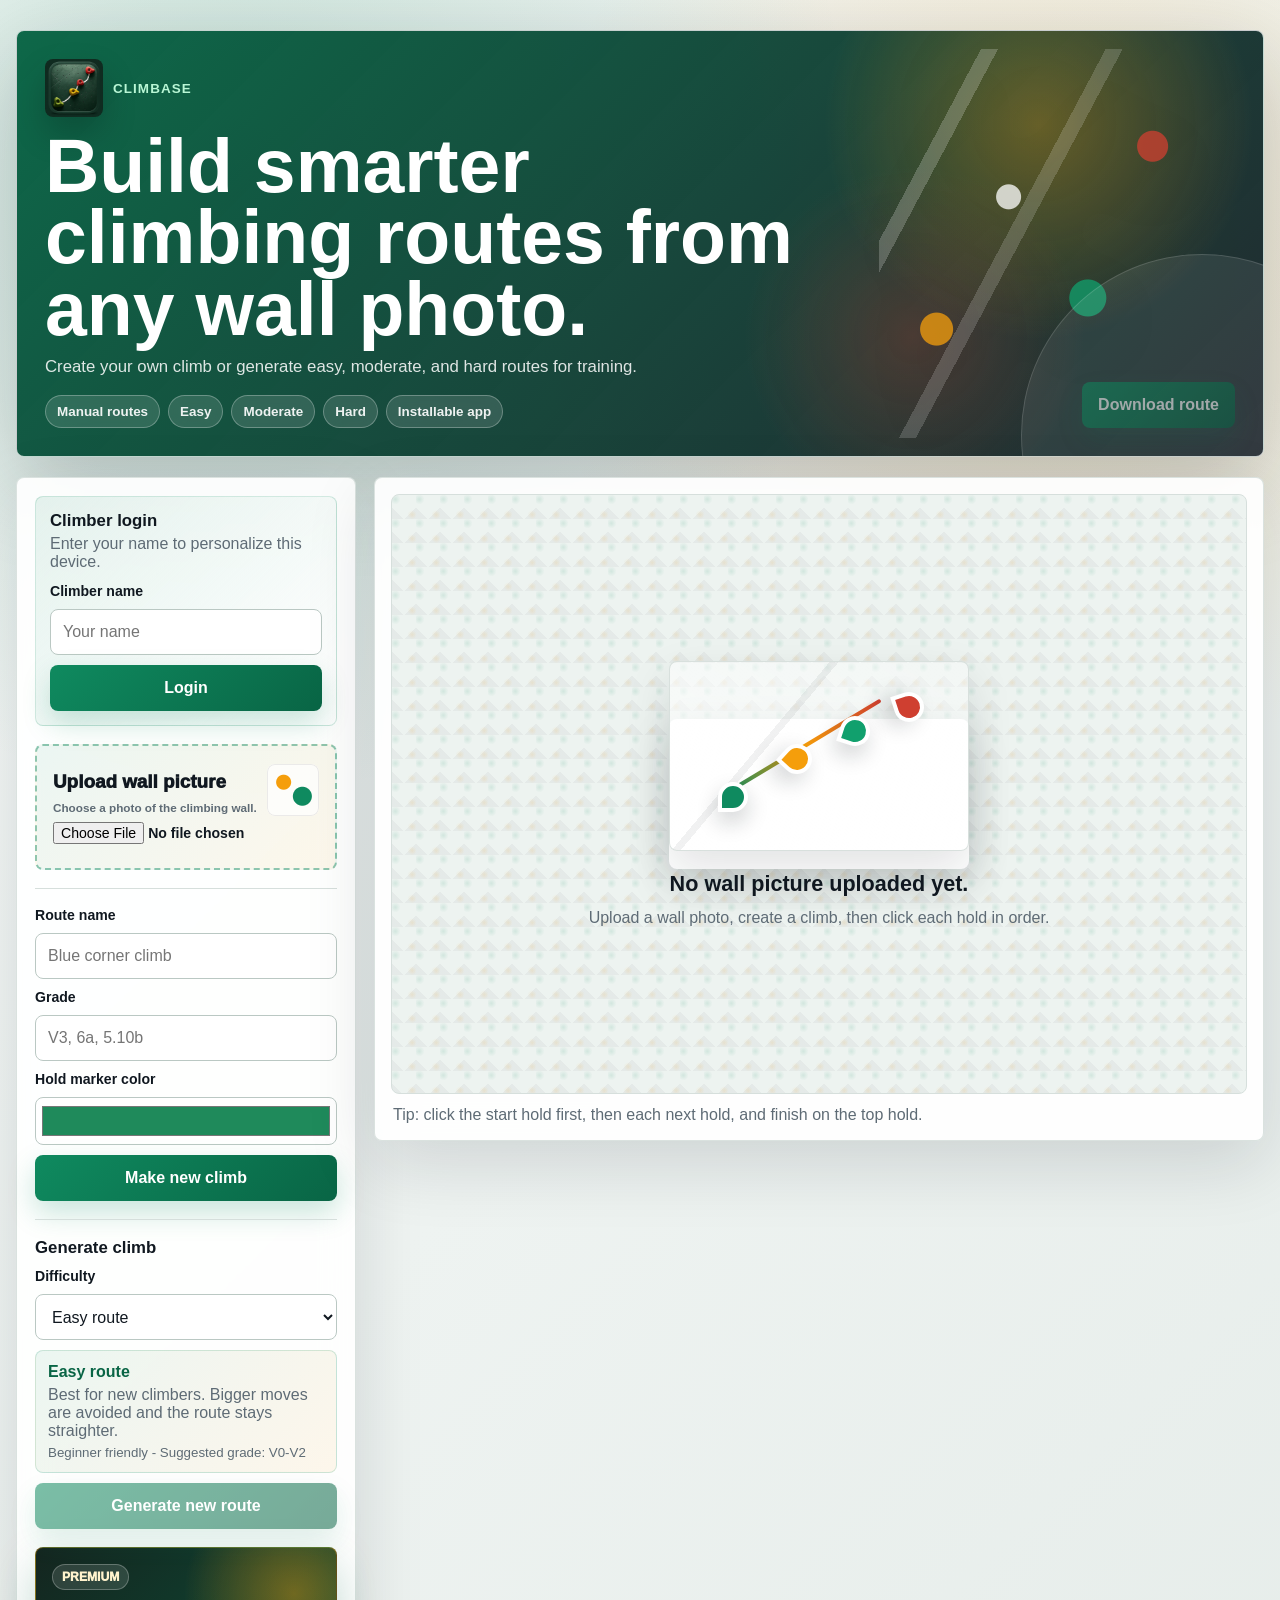
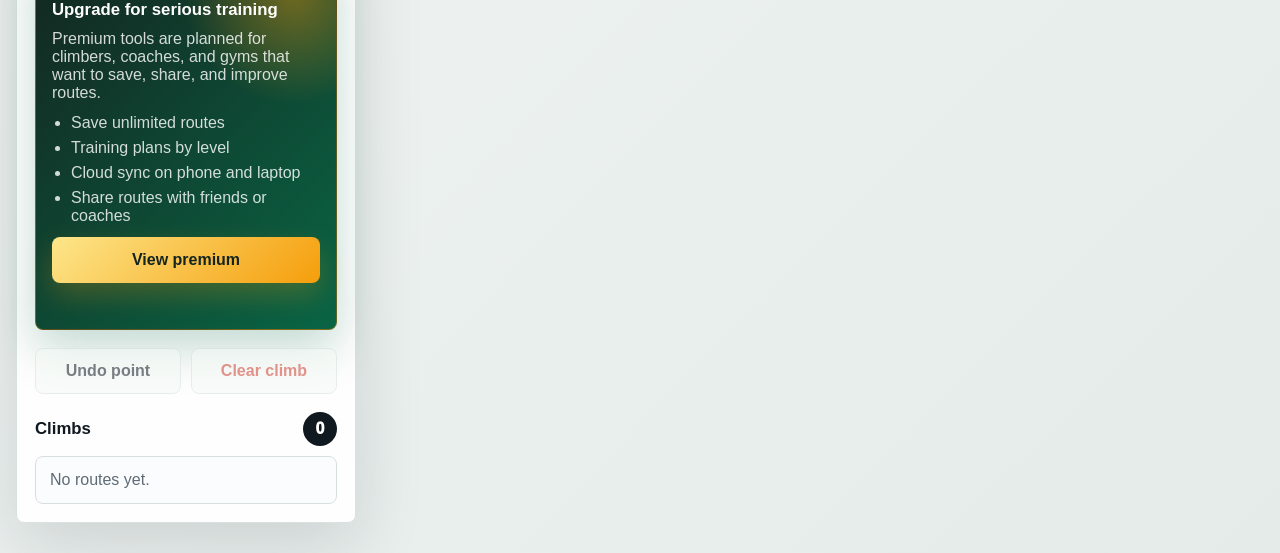
<file: index.html>
<!doctype html>
<html lang="en">
  <head>
    <meta charset="utf-8">
    <meta name="viewport" content="width=device-width, initial-scale=1">
    <meta name="theme-color" content="#096545">
    <meta name="apple-mobile-web-app-capable" content="yes">
    <meta name="apple-mobile-web-app-title" content="Climbase">
    <meta name="apple-mobile-web-app-status-bar-style" content="black-translucent">
    <title>Climbase</title>
    <link rel="manifest" href="manifest.webmanifest">
    <link rel="icon" href="icons/climbase-logo.png" type="image/png">
    <link rel="apple-touch-icon" href="icons/climbase-logo.png">
    <link rel="stylesheet" href="styles.css">
  </head>
  <body>
    <main class="app-shell">
      <header class="topbar">
        <div class="hero-content">
          <div class="brand-lockup">
            <img class="brand-logo" src="icons/climbase-logo.png" alt="Climbase logo">
            <p class="eyebrow">Climbase</p>
          </div>
          <h1>Build smarter climbing routes from any wall photo.</h1>
          <p class="hero-copy">Create your own climb or generate easy, moderate, and hard routes for training.</p>
          <div class="hero-chips" aria-label="Climbase features">
            <span>Manual routes</span>
            <span>Easy</span>
            <span>Moderate</span>
            <span>Hard</span>
            <span>Installable app</span>
          </div>
        </div>
        <div class="hero-actions">
          <button id="installButton" class="secondary light" type="button" hidden>Install app</button>
          <button id="downloadButton" class="primary" type="button" disabled>Download route</button>
        </div>
      </header>

      <section class="workspace">
        <aside class="panel controls" aria-label="Route controls">
          <section class="account-card" aria-label="Climbase account">
            <div id="loggedOutView">
              <h2>Climber login</h2>
              <p>Enter your name to personalize this device.</p>
              <form id="loginForm" class="login-form">
                <label for="climberName">Climber name</label>
                <input id="climberName" type="text" placeholder="Your name" autocomplete="name" required>
                <button class="primary" type="submit">Login</button>
              </form>
            </div>

            <div id="loggedInView" hidden>
              <span class="account-label">Logged in as</span>
              <strong id="activeClimberName"></strong>
              <button id="logoutButton" class="secondary" type="button">Logout</button>
            </div>
          </section>

          <label class="upload-box" for="imageUpload">
            <span>Upload wall picture</span>
            <small>Choose a photo of the climbing wall.</small>
            <input id="imageUpload" type="file" accept="image/*">
          </label>

          <form id="routeForm" class="route-form">
            <label for="routeName">Route name</label>
            <input id="routeName" type="text" placeholder="Blue corner climb" required>

            <label for="routeGrade">Grade</label>
            <input id="routeGrade" type="text" placeholder="V3, 6a, 5.10b">

            <label for="routeColor">Hold marker color</label>
            <input id="routeColor" type="color" value="#1f8a5b">

            <button class="primary" type="submit">Make new climb</button>
          </form>

          <section class="generator">
            <div class="section-title compact">
              <h2>Generate climb</h2>
            </div>

            <label for="difficultySelect">Difficulty</label>
            <select id="difficultySelect">
              <option value="easy">Easy route</option>
              <option value="moderate">Moderate route</option>
              <option value="hard">Hard route</option>
            </select>
            <div id="difficultyInfo" class="difficulty-info">
              <strong>Easy route</strong>
              <span>Best for new climbers. Bigger moves are avoided and the route stays straighter.</span>
              <small>Suggested grade: V0-V2</small>
            </div>

            <button id="generateButton" class="primary" type="button" disabled>Generate new route</button>
          </section>

          <section class="premium-card" aria-label="Climbase premium">
            <span class="premium-kicker">Premium</span>
            <h2>Upgrade for serious training</h2>
            <p>Premium tools are planned for climbers, coaches, and gyms that want to save, share, and improve routes.</p>
            <ul>
              <li>Save unlimited routes</li>
              <li>Training plans by level</li>
              <li>Cloud sync on phone and laptop</li>
              <li>Share routes with friends or coaches</li>
            </ul>
            <button id="premiumButton" class="premium-button" type="button">View premium</button>
            <p id="premiumMessage" class="premium-message" role="status"></p>
          </section>

          <div class="button-grid">
            <button id="undoButton" class="secondary" type="button" disabled>Undo point</button>
            <button id="clearButton" class="secondary danger" type="button" disabled>Clear climb</button>
          </div>

          <section>
            <div class="section-title">
              <h2>Climbs</h2>
              <span id="routeCount">0</span>
            </div>
            <div id="routeList" class="route-list" aria-live="polite"></div>
          </section>
        </aside>

        <section class="map-panel" aria-label="Picture route editor">
          <div id="canvasWrap" class="canvas-wrap empty">
            <canvas id="routeCanvas"></canvas>
            <div id="emptyState" class="empty-state">
              <div class="wall-preview" aria-hidden="true">
                <span class="hold hold-one"></span>
                <span class="hold hold-two"></span>
                <span class="hold hold-three"></span>
                <span class="hold hold-four"></span>
              </div>
              <strong>No wall picture uploaded yet.</strong>
              <span>Upload a wall photo, create a climb, then click each hold in order.</span>
            </div>
          </div>
          <p id="helpText" class="help-text">Tip: click the start hold first, then each next hold, and finish on the top hold.</p>
        </section>
      </section>
    </main>

    <script src="app.js"></script>
  </body>
</html>
</file>
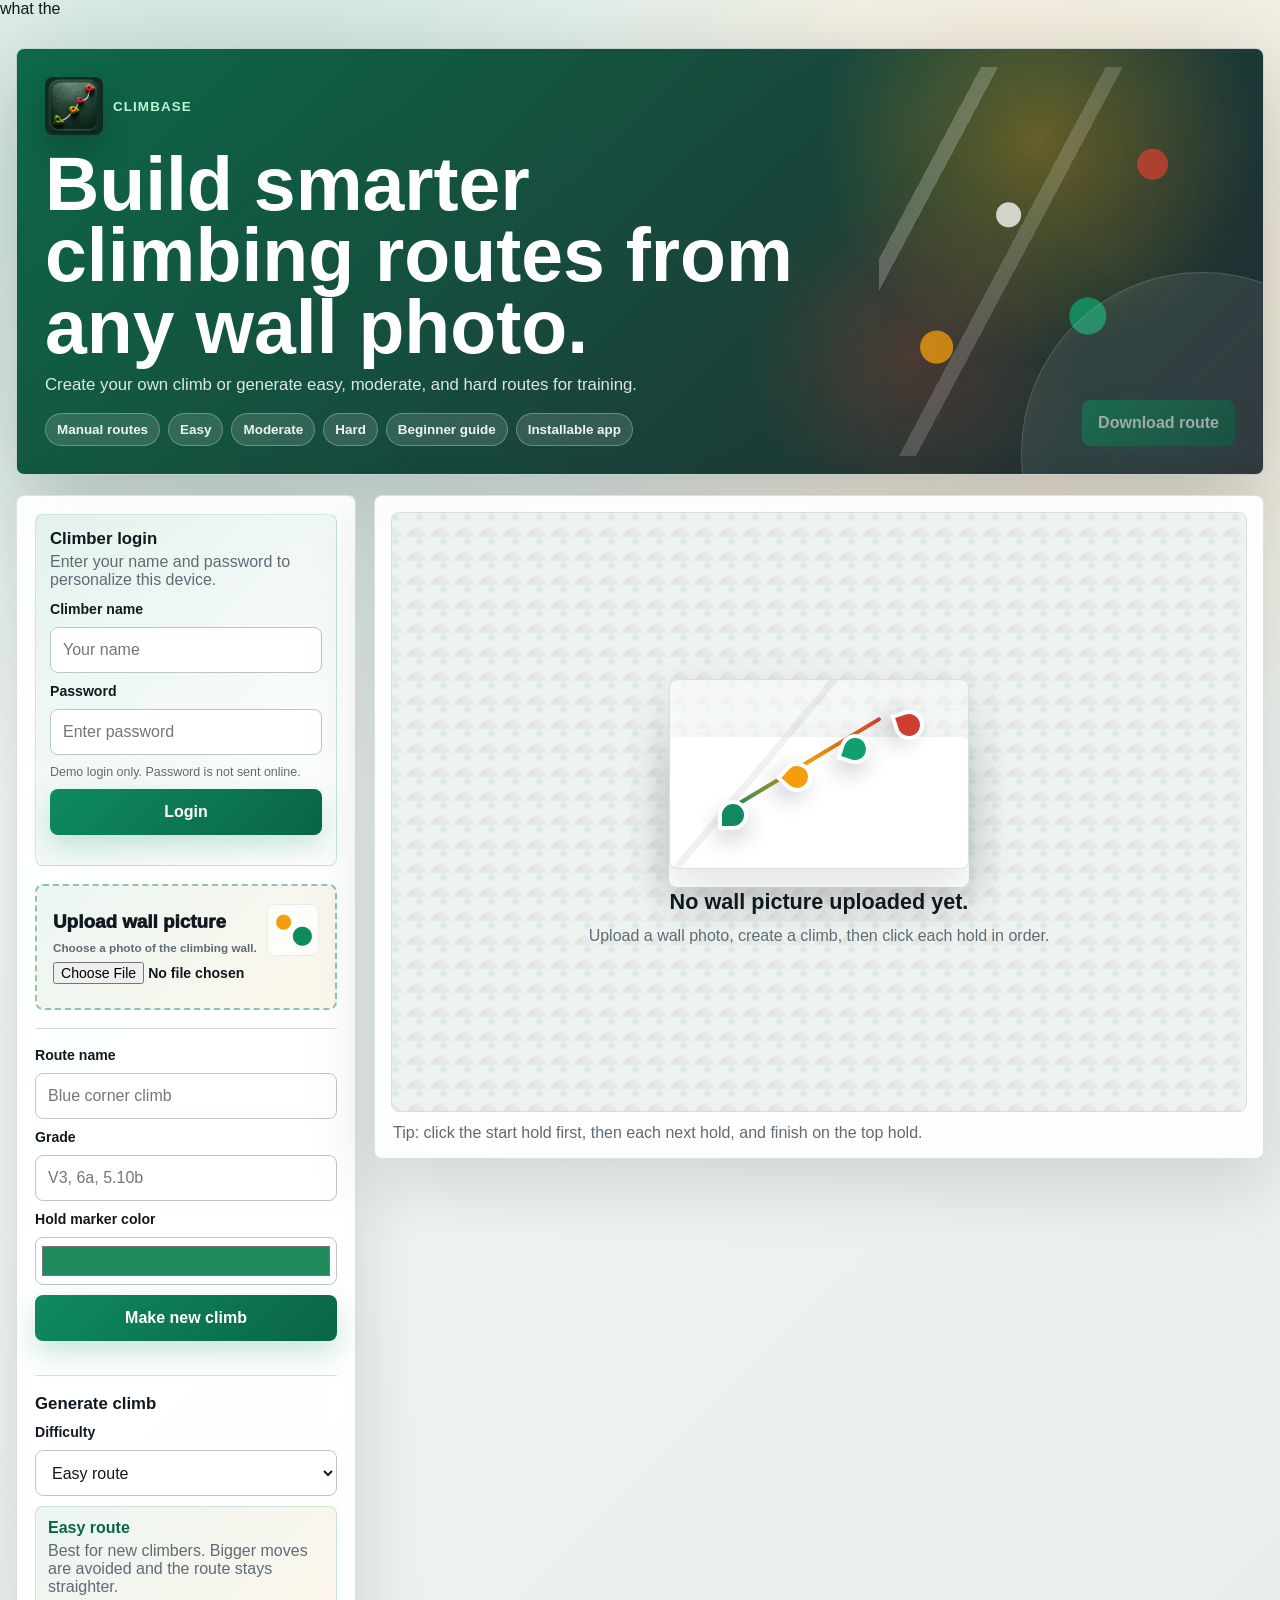
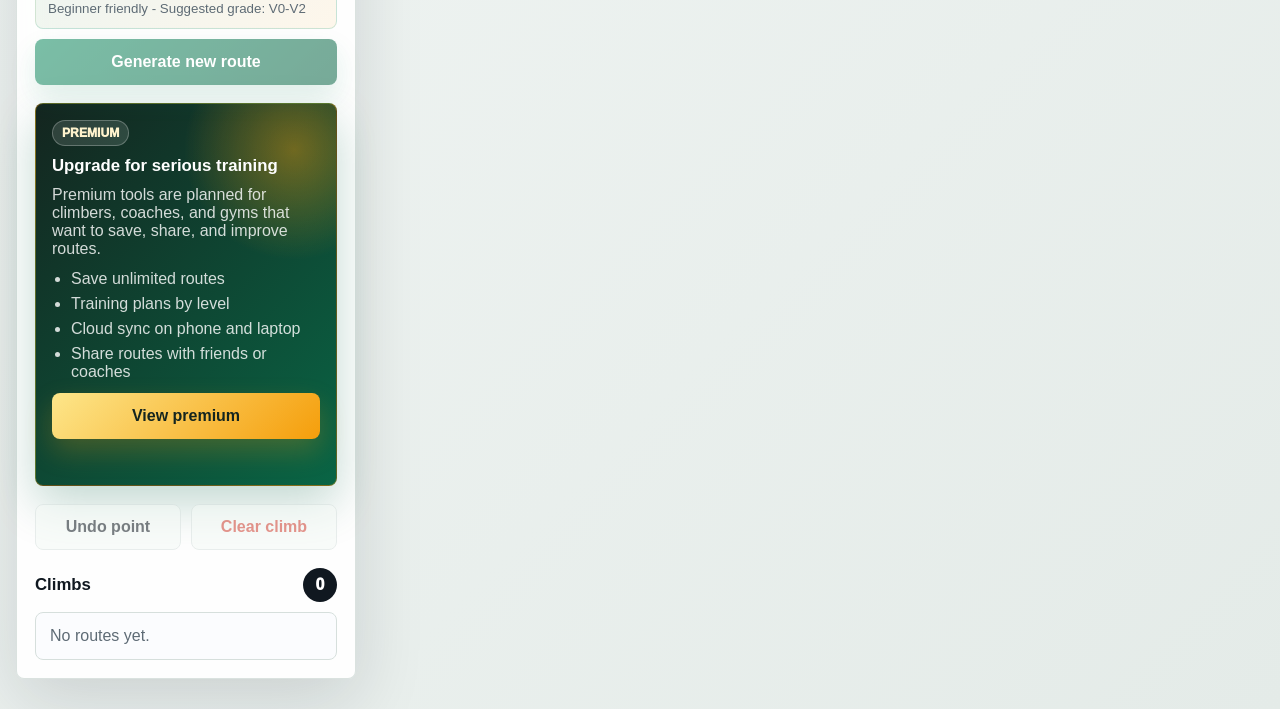
<file: climb-route-maker/index.html>
what the <!doctype html>
<html lang="en">
  <head>
    <meta charset="utf-8">
    <meta name="viewport" content="width=device-width, initial-scale=1">
    <meta name="theme-color" content="#096545">
    <meta name="apple-mobile-web-app-capable" content="yes">
    <meta name="apple-mobile-web-app-title" content="Climbase">
    <meta name="apple-mobile-web-app-status-bar-style" content="black-translucent">
    <title>Climbase</title>
    <link rel="manifest" href="manifest.webmanifest">
    <link rel="icon" href="icons/climbase-logo.png" type="image/png">
    <link rel="apple-touch-icon" href="icons/climbase-logo.png">
    <link rel="stylesheet" href="styles.css">
  </head>
  <body>
    <main class="app-shell">
      <header class="topbar">
        <div class="hero-content">
          <div class="brand-lockup">
            <img class="brand-logo" src="icons/climbase-logo.png" alt="Climbase logo">
            <p class="eyebrow">Climbase</p>
          </div>
          <h1>Build smarter climbing routes from any wall photo.</h1>
          <p class="hero-copy">Create your own climb or generate easy, moderate, and hard routes for training.</p>
          <div class="hero-chips" aria-label="Climbase features">
            <span>Manual routes</span>
            <span>Easy</span>
            <span>Moderate</span>
            <span>Hard</span>
            <span>Beginner guide</span>
            <span>Installable app</span>
          </div>
        </div>
        <div class="hero-actions">
          <button id="installButton" class="secondary light" type="button" hidden>Install app</button>
          <button id="downloadButton" class="primary" type="button" disabled>Download route</button>
        </div>
      </header>

      <section class="workspace">
        <aside class="panel controls" aria-label="Route controls">
          <section class="account-card" aria-label="Climbase account">
            <div id="loggedOutView">
              <h2>Climber login</h2>
              <p>Enter your name and password to personalize this device.</p>
              <form id="loginForm" class="login-form">
                <label for="climberName">Climber name</label>
                <input id="climberName" type="text" placeholder="Your name" autocomplete="name" required>

                <label for="climberPassword">Password</label>
                <input id="climberPassword" type="password" placeholder="Enter password" autocomplete="current-password" required>
                <small class="login-note">Demo login only. Password is not sent online.</small>

                <button class="primary" type="submit">Login</button>
              </form>
            </div>

            <div id="loggedInView" hidden>
              <span class="account-label">Logged in as</span>
              <strong id="activeClimberName"></strong>
              <button id="logoutButton" class="secondary" type="button">Logout</button>
            </div>
          </section>

          <label class="upload-box" for="imageUpload">
            <span>Upload wall picture</span>
            <small>Choose a photo of the climbing wall.</small>
            <input id="imageUpload" type="file" accept="image/*">
          </label>

          <form id="routeForm" class="route-form">
            <label for="routeName">Route name</label>
            <input id="routeName" type="text" placeholder="Blue corner climb" required>

            <label for="routeGrade">Grade</label>
            <input id="routeGrade" type="text" placeholder="V3, 6a, 5.10b">

            <label for="routeColor">Hold marker color</label>
            <input id="routeColor" type="color" value="#1f8a5b">

            <button class="primary" type="submit">Make new climb</button>
          </form>

          <section class="generator">
            <div class="section-title compact">
              <h2>Generate climb</h2>
            </div>

            <label for="difficultySelect">Difficulty</label>
            <select id="difficultySelect">
              <option value="easy">Easy route</option>
              <option value="moderate">Moderate route</option>
              <option value="hard">Hard route</option>
            </select>
            <div id="difficultyInfo" class="difficulty-info">
              <strong>Easy route</strong>
              <span>Best for new climbers. Bigger moves are avoided and the route stays straighter.</span>
              <small>Suggested grade: V0-V2</small>
            </div>

            <button id="generateButton" class="primary" type="button" disabled>Generate new route</button>
          </section>

          <section class="premium-card" aria-label="Climbase premium">
            <span class="premium-kicker">Premium</span>
            <h2>Upgrade for serious training</h2>
            <p>Premium tools are planned for climbers, coaches, and gyms that want to save, share, and improve routes.</p>
            <ul>
              <li>Save unlimited routes</li>
              <li>Training plans by level</li>
              <li>Cloud sync on phone and laptop</li>
              <li>Share routes with friends or coaches</li>
            </ul>
            <button id="premiumButton" class="premium-button" type="button">View premium</button>
            <p id="premiumMessage" class="premium-message" role="status"></p>
          </section>

          <div class="button-grid">
            <button id="undoButton" class="secondary" type="button" disabled>Undo point</button>
            <button id="clearButton" class="secondary danger" type="button" disabled>Clear climb</button>
          </div>

          <section>
            <div class="section-title">
              <h2>Climbs</h2>
              <span id="routeCount">0</span>
            </div>
            <div id="routeList" class="route-list" aria-live="polite"></div>
          </section>
        </aside>

        <section class="map-panel" aria-label="Picture route editor">
          <div id="canvasWrap" class="canvas-wrap empty">
            <canvas id="routeCanvas"></canvas>
            <div id="emptyState" class="empty-state">
              <div class="wall-preview" aria-hidden="true">
                <span class="hold hold-one"></span>
                <span class="hold hold-two"></span>
                <span class="hold hold-three"></span>
                <span class="hold hold-four"></span>
              </div>
              <strong>No wall picture uploaded yet.</strong>
              <span>Upload a wall photo, create a climb, then click each hold in order.</span>
            </div>
          </div>
          <p id="helpText" class="help-text">Tip: click the start hold first, then each next hold, and finish on the top hold.</p>
        </section>
      </section>
    </main>

    <script src="app.js"></script>
  </body>
</html>
</file>
<file: styles.css>
:root {
  color-scheme: light;
  --bg: #eef3f1;
  --ink: #101820;
  --muted: #5e6b75;
  --panel: rgba(255, 255, 255, 0.92);
  --line: #d6dfdc;
  --green: #0f8a5f;
  --green-dark: #096545;
  --gold: #f59e0b;
  --red: #cf3f30;
  --blue: #2563eb;
  --shadow: 0 22px 70px rgba(16, 24, 32, 0.14);
  --deep-shadow: 0 28px 90px rgba(16, 24, 32, 0.22);
}

* {
  box-sizing: border-box;
}

body {
  margin: 0;
  min-height: 100vh;
  font-family: Inter, Arial, Helvetica, sans-serif;
  color: var(--ink);
  background:
    radial-gradient(circle at 18% 8%, rgba(15, 138, 95, 0.2), transparent 28%),
    radial-gradient(circle at 82% 12%, rgba(245, 158, 11, 0.18), transparent 24%),
    linear-gradient(135deg, #f8faf9 0%, var(--bg) 48%, #e4ebe8 100%);
}

button,
input,
select {
  font: inherit;
}

button {
  min-height: 46px;
  border: 0;
  border-radius: 8px;
  padding: 0 16px;
  font-weight: 900;
  cursor: pointer;
  transition: transform 0.16s ease, box-shadow 0.16s ease, background 0.16s ease;
}

button:hover:not(:disabled) {
  transform: translateY(-1px);
}

button:disabled {
  cursor: not-allowed;
  opacity: 0.55;
}

.app-shell {
  width: min(1280px, calc(100% - 32px));
  margin: 0 auto;
  padding: 30px 0;
}

.topbar {
  position: relative;
  display: flex;
  align-items: end;
  justify-content: space-between;
  gap: 18px;
  min-height: 230px;
  margin-bottom: 20px;
  border: 1px solid rgba(255, 255, 255, 0.75);
  border-radius: 8px;
  padding: 28px;
  color: #ffffff;
  background:
    radial-gradient(circle at 82% 22%, rgba(245, 158, 11, 0.34), transparent 20%),
    radial-gradient(circle at 72% 72%, rgba(207, 63, 48, 0.26), transparent 18%),
    linear-gradient(135deg, rgba(9, 101, 69, 0.98), rgba(16, 24, 32, 0.92));
  box-shadow: var(--deep-shadow);
  overflow: hidden;
}

.topbar::before {
  content: "";
  position: absolute;
  inset: 18px 24px 18px auto;
  width: min(34vw, 360px);
  opacity: 0.75;
  background:
    radial-gradient(circle at 16% 72%, #f59e0b 0 16px, transparent 17px),
    radial-gradient(circle at 36% 38%, #ffffff 0 12px, transparent 13px),
    radial-gradient(circle at 58% 64%, #11a06d 0 18px, transparent 19px),
    radial-gradient(circle at 76% 25%, #cf3f30 0 15px, transparent 16px),
    linear-gradient(118deg, transparent 18%, rgba(255, 255, 255, 0.28) 18% 21%, transparent 21% 40%, rgba(255, 255, 255, 0.22) 40% 43%, transparent 43%);
  filter: drop-shadow(0 22px 34px rgba(0, 0, 0, 0.22));
}

.topbar::after {
  content: "";
  position: absolute;
  right: -120px;
  bottom: -160px;
  width: 360px;
  height: 360px;
  border: 1px solid rgba(255, 255, 255, 0.14);
  border-radius: 999px;
  background: rgba(255, 255, 255, 0.08);
}

.topbar > * {
  position: relative;
  z-index: 1;
}

.eyebrow,
h1,
h2,
p {
  margin-top: 0;
}

.eyebrow {
  margin-bottom: 0;
  color: #b9f6d5;
  font-size: 0.84rem;
  font-weight: 900;
  letter-spacing: 0.08em;
  text-transform: uppercase;
}

.brand-lockup {
  display: flex;
  align-items: center;
  gap: 10px;
  margin-bottom: 14px;
}

.brand-logo {
  width: 58px;
  height: 58px;
  border-radius: 8px;
  object-fit: cover;
  box-shadow: 0 16px 34px rgba(0, 0, 0, 0.2);
}

h1 {
  max-width: 780px;
  margin-bottom: 12px;
  font-size: clamp(2.35rem, 6vw, 4.7rem);
  line-height: 0.95;
}

.hero-copy {
  max-width: 620px;
  margin-bottom: 0;
  color: rgba(255, 255, 255, 0.86);
  font-size: 1.05rem;
}

.hero-chips {
  display: flex;
  flex-wrap: wrap;
  gap: 8px;
  margin-top: 18px;
}

.hero-chips span {
  border: 1px solid rgba(255, 255, 255, 0.28);
  border-radius: 999px;
  padding: 8px 11px;
  color: rgba(255, 255, 255, 0.92);
  background: rgba(255, 255, 255, 0.13);
  backdrop-filter: blur(8px);
  font-size: 0.84rem;
  font-weight: 800;
}

.hero-actions {
  display: flex;
  flex-wrap: wrap;
  gap: 10px;
  justify-content: flex-end;
}

h2 {
  margin-bottom: 0;
  font-size: 1.05rem;
}

.workspace {
  display: grid;
  grid-template-columns: 340px 1fr;
  gap: 18px;
  align-items: start;
}

.panel,
.map-panel {
  border: 1px solid rgba(214, 223, 220, 0.9);
  border-radius: 8px;
  background: var(--panel);
  box-shadow: var(--shadow);
  backdrop-filter: blur(16px);
}

.controls {
  display: grid;
  gap: 18px;
  padding: 18px;
}

.upload-box {
  position: relative;
  display: grid;
  gap: 8px;
  min-height: 126px;
  align-content: center;
  border: 2px dashed rgba(15, 138, 95, 0.45);
  border-radius: 8px;
  padding: 16px;
  background: linear-gradient(135deg, rgba(15, 138, 95, 0.08), rgba(245, 158, 11, 0.08));
  cursor: pointer;
  overflow: hidden;
}

.upload-box::after {
  content: "";
  position: absolute;
  right: 16px;
  top: 18px;
  width: 52px;
  height: 52px;
  border-radius: 8px;
  background:
    radial-gradient(circle at 32% 35%, var(--gold) 0 7px, transparent 8px),
    radial-gradient(circle at 68% 62%, var(--green) 0 9px, transparent 10px),
    rgba(255, 255, 255, 0.72);
  box-shadow: inset 0 0 0 1px rgba(16, 24, 32, 0.08);
}

.upload-box span {
  font-size: 1.18rem;
  font-weight: 950;
}

.upload-box small,
.route-item small,
.route-item em,
.account-card p,
.account-label,
.premium-card p,
.premium-card li,
.help-text {
  color: var(--muted);
}

.upload-box input {
  width: 100%;
}

.login-form,
.route-form,
.generator {
  display: grid;
  gap: 10px;
}

.route-form,
.generator {
  border-top: 1px solid var(--line);
  padding-top: 18px;
}

label {
  font-size: 0.88rem;
  font-weight: 900;
}

input[type="text"],
select {
  width: 100%;
  min-height: 46px;
  border: 1px solid #bac8c3;
  border-radius: 8px;
  padding: 0 12px;
  color: var(--ink);
  background: #ffffff;
}

.account-card {
  display: grid;
  gap: 12px;
  border: 1px solid rgba(15, 138, 95, 0.18);
  border-radius: 8px;
  padding: 14px;
  background: linear-gradient(135deg, rgba(15, 138, 95, 0.1), rgba(255, 255, 255, 0.9));
}

.account-card h2 {
  margin-bottom: 4px;
}

.account-card p {
  margin-bottom: 12px;
}

.account-label {
  display: block;
  margin-bottom: 5px;
  font-size: 0.78rem;
  font-weight: 900;
  text-transform: uppercase;
}

#activeClimberName {
  display: block;
  margin-bottom: 12px;
  font-size: 1.2rem;
  overflow-wrap: anywhere;
}

input[type="color"] {
  width: 100%;
  height: 48px;
  border: 1px solid #bac8c3;
  border-radius: 8px;
  padding: 4px;
  background: white;
}

input:focus,
select:focus {
  outline: 3px solid rgba(15, 138, 95, 0.2);
  border-color: var(--green);
}

.primary {
  color: #ffffff;
  background: linear-gradient(135deg, var(--green), var(--green-dark));
  box-shadow: 0 12px 28px rgba(15, 138, 95, 0.22);
}

.primary:hover:not(:disabled) {
  background: linear-gradient(135deg, #11a06d, var(--green-dark));
}

.secondary {
  color: var(--ink);
  border: 1px solid var(--line);
  background: #f3f7f5;
}

.secondary.light {
  color: #ffffff;
  border-color: rgba(255, 255, 255, 0.42);
  background: rgba(255, 255, 255, 0.18);
  backdrop-filter: blur(8px);
}

.secondary:hover:not(:disabled) {
  background: #e7efeb;
}

.secondary.light:hover:not(:disabled) {
  background: rgba(255, 255, 255, 0.28);
}

.danger {
  color: var(--red);
}

.button-grid {
  display: grid;
  grid-template-columns: 1fr 1fr;
  gap: 10px;
}

.section-title {
  display: flex;
  align-items: center;
  justify-content: space-between;
  margin-bottom: 10px;
}

.section-title.compact {
  margin-bottom: 0;
}

.section-title span {
  display: grid;
  min-width: 34px;
  height: 34px;
  place-items: center;
  border-radius: 999px;
  color: white;
  background: var(--ink);
  font-weight: 950;
}

.route-list {
  display: grid;
  gap: 10px;
}

.route-item {
  display: grid;
  grid-template-columns: auto 1fr;
  gap: 11px;
  align-items: center;
  width: 100%;
  min-height: 66px;
  border: 1px solid var(--line);
  background: rgba(255, 255, 255, 0.9);
  text-align: left;
}

.route-item.active {
  border-color: var(--green);
  background: #f5fff9;
  box-shadow: 0 0 0 3px rgba(15, 138, 95, 0.14);
}

.route-item strong,
.route-item em,
.route-item small {
  display: block;
  overflow-wrap: anywhere;
}

.route-item em {
  margin: 3px 0;
  color: var(--green-dark);
  font-size: 0.78rem;
  font-style: normal;
  font-weight: 900;
}

.color-dot {
  width: 18px;
  height: 18px;
  border: 3px solid rgba(255, 255, 255, 0.95);
  border-radius: 999px;
  box-shadow: 0 0 0 1px rgba(16, 24, 32, 0.18);
}

.difficulty-info {
  display: grid;
  gap: 5px;
  border: 1px solid rgba(15, 138, 95, 0.18);
  border-radius: 8px;
  padding: 12px;
  background: linear-gradient(135deg, rgba(15, 138, 95, 0.08), rgba(245, 158, 11, 0.08));
}

.difficulty-info strong,
.difficulty-info span,
.difficulty-info small {
  display: block;
}

.difficulty-info strong {
  color: var(--green-dark);
}

.difficulty-info span,
.difficulty-info small {
  color: var(--muted);
}

.premium-card {
  display: grid;
  gap: 10px;
  border: 1px solid rgba(245, 158, 11, 0.35);
  border-radius: 8px;
  padding: 16px;
  color: #ffffff;
  background:
    radial-gradient(circle at 86% 12%, rgba(245, 158, 11, 0.42), transparent 26%),
    linear-gradient(135deg, #14251f, #096545);
  box-shadow: 0 18px 46px rgba(9, 101, 69, 0.24);
}

.premium-kicker {
  width: fit-content;
  border: 1px solid rgba(255, 255, 255, 0.26);
  border-radius: 999px;
  padding: 5px 9px;
  color: #fff3cd;
  background: rgba(255, 255, 255, 0.12);
  font-size: 0.76rem;
  font-weight: 950;
  text-transform: uppercase;
}

.premium-card h2,
.premium-card p {
  margin-bottom: 0;
}

.premium-card p,
.premium-card li {
  color: rgba(255, 255, 255, 0.82);
}

.premium-card ul {
  display: grid;
  gap: 7px;
  margin: 2px 0;
  padding-left: 19px;
}

.premium-button {
  color: #14251f;
  background: linear-gradient(135deg, #fde68a, var(--gold));
  box-shadow: 0 12px 28px rgba(245, 158, 11, 0.24);
}

.premium-message {
  min-height: 20px;
  color: #fff3cd;
  font-size: 0.88rem;
  font-weight: 800;
}

.map-panel {
  padding: 16px;
}

.canvas-wrap {
  position: relative;
  display: grid;
  min-height: 600px;
  place-items: center;
  overflow: auto;
  border: 1px solid var(--line);
  border-radius: 8px;
  background:
    radial-gradient(circle at 14% 18%, rgba(15, 138, 95, 0.12), transparent 18%),
    radial-gradient(circle at 84% 82%, rgba(245, 158, 11, 0.12), transparent 16%),
    linear-gradient(45deg, rgba(16, 24, 32, 0.04) 25%, transparent 25%),
    linear-gradient(-45deg, rgba(16, 24, 32, 0.04) 25%, transparent 25%),
    #edf3f0;
  background-size: 24px 24px;
}

.canvas-wrap.empty {
  overflow: hidden;
}

canvas {
  display: block;
  max-width: 100%;
  border-radius: 8px;
  background: white;
  box-shadow: 0 16px 42px rgba(16, 24, 32, 0.16);
  cursor: crosshair;
}

.empty-state {
  position: absolute;
  inset: 20px;
  display: grid;
  place-content: center;
  gap: 12px;
  border-radius: 8px;
  color: var(--muted);
  text-align: center;
}

.wall-preview {
  position: relative;
  width: min(300px, 70vw);
  height: 190px;
  margin: 0 auto 8px;
  border: 1px solid rgba(214, 223, 220, 0.95);
  border-radius: 8px;
  background:
    linear-gradient(130deg, transparent 0 35%, rgba(16, 24, 32, 0.06) 35% 37%, transparent 37%),
    linear-gradient(32deg, rgba(255, 255, 255, 0.72), rgba(255, 255, 255, 0.32));
  box-shadow: 0 18px 46px rgba(16, 24, 32, 0.12);
}

.wall-preview::before {
  content: "";
  position: absolute;
  left: 58px;
  top: 128px;
  width: 178px;
  height: 4px;
  border-radius: 999px;
  background: linear-gradient(90deg, var(--green), var(--gold), var(--red));
  transform: rotate(-31deg);
  transform-origin: left center;
}

.hold {
  position: absolute;
  display: block;
  width: 30px;
  height: 30px;
  border: 4px solid #ffffff;
  border-radius: 999px 999px 999px 12px;
  box-shadow: 0 10px 22px rgba(16, 24, 32, 0.2);
}

.hold-one {
  left: 48px;
  bottom: 38px;
  background: var(--green);
}

.hold-two {
  left: 112px;
  bottom: 76px;
  background: var(--gold);
  transform: rotate(42deg);
}

.hold-three {
  right: 98px;
  top: 54px;
  background: #11a06d;
  transform: rotate(18deg);
}

.hold-four {
  right: 44px;
  top: 30px;
  background: var(--red);
  transform: rotate(72deg);
}

.empty-state strong {
  color: var(--ink);
  font-size: 1.35rem;
}

.small-empty {
  border: 1px solid var(--line);
  border-radius: 8px;
  padding: 14px;
  color: var(--muted);
  background: #fbfcfe;
}

.help-text {
  margin: 12px 2px 0;
}

@media (max-width: 900px) {
  .topbar,
  .workspace {
    grid-template-columns: 1fr;
  }

  .topbar {
    display: grid;
    align-items: start;
    min-height: 260px;
  }

  .hero-actions {
    justify-content: start;
  }

  .canvas-wrap {
    min-height: 400px;
  }
}
</file>
<file: climb-route-maker/styles.css>
:root {
  color-scheme: light;
  --bg: #eef3f1;
  --ink: #101820;
  --muted: #5e6b75;
  --panel: rgba(255, 255, 255, 0.92);
  --line: #d6dfdc;
  --green: #0f8a5f;
  --green-dark: #096545;
  --gold: #f59e0b;
  --red: #cf3f30;
  --blue: #2563eb;
  --shadow: 0 22px 70px rgba(16, 24, 32, 0.14);
  --deep-shadow: 0 28px 90px rgba(16, 24, 32, 0.22);
}

* {
  box-sizing: border-box;
}

body {
  margin: 0;
  min-height: 100vh;
  font-family: Inter, Arial, Helvetica, sans-serif;
  color: var(--ink);
  background:
    radial-gradient(circle at 18% 8%, rgba(15, 138, 95, 0.2), transparent 28%),
    radial-gradient(circle at 82% 12%, rgba(245, 158, 11, 0.18), transparent 24%),
    linear-gradient(135deg, #f8faf9 0%, var(--bg) 48%, #e4ebe8 100%);
}

button,
input,
select {
  font: inherit;
}

button {
  min-height: 46px;
  border: 0;
  border-radius: 8px;
  padding: 0 16px;
  font-weight: 900;
  cursor: pointer;
  transition: transform 0.16s ease, box-shadow 0.16s ease, background 0.16s ease;
}

button:hover:not(:disabled) {
  transform: translateY(-1px);
}

button:disabled {
  cursor: not-allowed;
  opacity: 0.55;
}

.app-shell {
  width: min(1280px, calc(100% - 32px));
  margin: 0 auto;
  padding: 30px 0;
}

.topbar {
  position: relative;
  display: flex;
  align-items: end;
  justify-content: space-between;
  gap: 18px;
  min-height: 230px;
  margin-bottom: 20px;
  border: 1px solid rgba(255, 255, 255, 0.75);
  border-radius: 8px;
  padding: 28px;
  color: #ffffff;
  background:
    radial-gradient(circle at 82% 22%, rgba(245, 158, 11, 0.34), transparent 20%),
    radial-gradient(circle at 72% 72%, rgba(207, 63, 48, 0.26), transparent 18%),
    linear-gradient(135deg, rgba(9, 101, 69, 0.98), rgba(16, 24, 32, 0.92));
  box-shadow: var(--deep-shadow);
  overflow: hidden;
}

.topbar::before {
  content: "";
  position: absolute;
  inset: 18px 24px 18px auto;
  width: min(34vw, 360px);
  opacity: 0.75;
  background:
    radial-gradient(circle at 16% 72%, #f59e0b 0 16px, transparent 17px),
    radial-gradient(circle at 36% 38%, #ffffff 0 12px, transparent 13px),
    radial-gradient(circle at 58% 64%, #11a06d 0 18px, transparent 19px),
    radial-gradient(circle at 76% 25%, #cf3f30 0 15px, transparent 16px),
    linear-gradient(118deg, transparent 18%, rgba(255, 255, 255, 0.28) 18% 21%, transparent 21% 40%, rgba(255, 255, 255, 0.22) 40% 43%, transparent 43%);
  filter: drop-shadow(0 22px 34px rgba(0, 0, 0, 0.22));
}

.topbar::after {
  content: "";
  position: absolute;
  right: -120px;
  bottom: -160px;
  width: 360px;
  height: 360px;
  border: 1px solid rgba(255, 255, 255, 0.14);
  border-radius: 999px;
  background: rgba(255, 255, 255, 0.08);
}

.topbar > * {
  position: relative;
  z-index: 1;
}

.eyebrow,
h1,
h2,
p {
  margin-top: 0;
}

.eyebrow {
  margin-bottom: 0;
  color: #b9f6d5;
  font-size: 0.84rem;
  font-weight: 900;
  letter-spacing: 0.08em;
  text-transform: uppercase;
}

.brand-lockup {
  display: flex;
  align-items: center;
  gap: 10px;
  margin-bottom: 14px;
}

.brand-logo {
  width: 58px;
  height: 58px;
  border-radius: 8px;
  object-fit: cover;
  box-shadow: 0 16px 34px rgba(0, 0, 0, 0.2);
}

h1 {
  max-width: 780px;
  margin-bottom: 12px;
  font-size: clamp(2.35rem, 6vw, 4.7rem);
  line-height: 0.95;
}

.hero-copy {
  max-width: 620px;
  margin-bottom: 0;
  color: rgba(255, 255, 255, 0.86);
  font-size: 1.05rem;
}

.hero-chips {
  display: flex;
  flex-wrap: wrap;
  gap: 8px;
  margin-top: 18px;
}

.hero-chips span {
  border: 1px solid rgba(255, 255, 255, 0.28);
  border-radius: 999px;
  padding: 8px 11px;
  color: rgba(255, 255, 255, 0.92);
  background: rgba(255, 255, 255, 0.13);
  backdrop-filter: blur(8px);
  font-size: 0.84rem;
  font-weight: 800;
}

.hero-actions {
  display: flex;
  flex-wrap: wrap;
  gap: 10px;
  justify-content: flex-end;
}

h2 {
  margin-bottom: 0;
  font-size: 1.05rem;
}

.workspace {
  display: grid;
  grid-template-columns: 340px 1fr;
  gap: 18px;
  align-items: start;
}

.panel,
.map-panel {
  border: 1px solid rgba(214, 223, 220, 0.9);
  border-radius: 8px;
  background: var(--panel);
  box-shadow: var(--shadow);
  backdrop-filter: blur(16px);
}

.controls {
  display: grid;
  gap: 18px;
  padding: 18px;
}

.upload-box {
  position: relative;
  display: grid;
  gap: 8px;
  min-height: 126px;
  align-content: center;
  border: 2px dashed rgba(15, 138, 95, 0.45);
  border-radius: 8px;
  padding: 16px;
  background: linear-gradient(135deg, rgba(15, 138, 95, 0.08), rgba(245, 158, 11, 0.08));
  cursor: pointer;
  overflow: hidden;
}

.upload-box::after {
  content: "";
  position: absolute;
  right: 16px;
  top: 18px;
  width: 52px;
  height: 52px;
  border-radius: 8px;
  background:
    radial-gradient(circle at 32% 35%, var(--gold) 0 7px, transparent 8px),
    radial-gradient(circle at 68% 62%, var(--green) 0 9px, transparent 10px),
    rgba(255, 255, 255, 0.72);
  box-shadow: inset 0 0 0 1px rgba(16, 24, 32, 0.08);
}

.upload-box span {
  font-size: 1.18rem;
  font-weight: 950;
}

.upload-box small,
.route-item small,
.route-item em,
.account-card p,
.account-label,
.premium-card p,
.premium-card li,
.help-text {
  color: var(--muted);
}

.upload-box input {
  width: 100%;
}

.login-form,
.route-form,
.generator {
  display: grid;
  gap: 10px;
}

.route-form,
.generator {
  border-top: 1px solid var(--line);
  padding-top: 18px;
}

label {
  font-size: 0.88rem;
  font-weight: 900;
}

input[type="text"],
input[type="password"],
select {
  width: 100%;
  min-height: 46px;
  border: 1px solid #bac8c3;
  border-radius: 8px;
  padding: 0 12px;
  color: var(--ink);
  background: #ffffff;
}

.login-note {
  color: var(--muted);
  font-size: 0.78rem;
}

.account-card {
  display: grid;
  gap: 12px;
  border: 1px solid rgba(15, 138, 95, 0.18);
  border-radius: 8px;
  padding: 14px;
  background: linear-gradient(135deg, rgba(15, 138, 95, 0.1), rgba(255, 255, 255, 0.9));
}

.account-card h2 {
  margin-bottom: 4px;
}

.account-card p {
  margin-bottom: 12px;
}

.account-label {
  display: block;
  margin-bottom: 5px;
  font-size: 0.78rem;
  font-weight: 900;
  text-transform: uppercase;
}

#activeClimberName {
  display: block;
  margin-bottom: 12px;
  font-size: 1.2rem;
  overflow-wrap: anywhere;
}

input[type="color"] {
  width: 100%;
  height: 48px;
  border: 1px solid #bac8c3;
  border-radius: 8px;
  padding: 4px;
  background: white;
}

input:focus,
select:focus {
  outline: 3px solid rgba(15, 138, 95, 0.2);
  border-color: var(--green);
}

.primary {
  color: #ffffff;
  background: linear-gradient(135deg, var(--green), var(--green-dark));
  box-shadow: 0 12px 28px rgba(15, 138, 95, 0.22);
}

.primary:hover:not(:disabled) {
  background: linear-gradient(135deg, #11a06d, var(--green-dark));
}

.secondary {
  color: var(--ink);
  border: 1px solid var(--line);
  background: #f3f7f5;
}

.secondary.light {
  color: #ffffff;
  border-color: rgba(255, 255, 255, 0.42);
  background: rgba(255, 255, 255, 0.18);
  backdrop-filter: blur(8px);
}

.secondary:hover:not(:disabled) {
  background: #e7efeb;
}

.secondary.light:hover:not(:disabled) {
  background: rgba(255, 255, 255, 0.28);
}

.danger {
  color: var(--red);
}

.button-grid {
  display: grid;
  grid-template-columns: 1fr 1fr;
  gap: 10px;
}

.section-title {
  display: flex;
  align-items: center;
  justify-content: space-between;
  margin-bottom: 10px;
}

.section-title.compact {
  margin-bottom: 0;
}

.section-title span {
  display: grid;
  min-width: 34px;
  height: 34px;
  place-items: center;
  border-radius: 999px;
  color: white;
  background: var(--ink);
  font-weight: 950;
}

.route-list {
  display: grid;
  gap: 10px;
}

.route-item {
  display: grid;
  grid-template-columns: auto 1fr;
  gap: 11px;
  align-items: center;
  width: 100%;
  min-height: 66px;
  border: 1px solid var(--line);
  background: rgba(255, 255, 255, 0.9);
  text-align: left;
}

.route-item.active {
  border-color: var(--green);
  background: #f5fff9;
  box-shadow: 0 0 0 3px rgba(15, 138, 95, 0.14);
}

.route-item strong,
.route-item em,
.route-item small {
  display: block;
  overflow-wrap: anywhere;
}

.route-item em {
  margin: 3px 0;
  color: var(--green-dark);
  font-size: 0.78rem;
  font-style: normal;
  font-weight: 900;
}

.color-dot {
  width: 18px;
  height: 18px;
  border: 3px solid rgba(255, 255, 255, 0.95);
  border-radius: 999px;
  box-shadow: 0 0 0 1px rgba(16, 24, 32, 0.18);
}

.difficulty-info {
  display: grid;
  gap: 5px;
  border: 1px solid rgba(15, 138, 95, 0.18);
  border-radius: 8px;
  padding: 12px;
  background: linear-gradient(135deg, rgba(15, 138, 95, 0.08), rgba(245, 158, 11, 0.08));
}

.difficulty-info strong,
.difficulty-info span,
.difficulty-info small {
  display: block;
}

.difficulty-info strong {
  color: var(--green-dark);
}

.difficulty-info span,
.difficulty-info small {
  color: var(--muted);
}

.premium-card {
  display: grid;
  gap: 10px;
  border: 1px solid rgba(245, 158, 11, 0.35);
  border-radius: 8px;
  padding: 16px;
  color: #ffffff;
  background:
    radial-gradient(circle at 86% 12%, rgba(245, 158, 11, 0.42), transparent 26%),
    linear-gradient(135deg, #14251f, #096545);
  box-shadow: 0 18px 46px rgba(9, 101, 69, 0.24);
}

.premium-kicker {
  width: fit-content;
  border: 1px solid rgba(255, 255, 255, 0.26);
  border-radius: 999px;
  padding: 5px 9px;
  color: #fff3cd;
  background: rgba(255, 255, 255, 0.12);
  font-size: 0.76rem;
  font-weight: 950;
  text-transform: uppercase;
}

.premium-card h2,
.premium-card p {
  margin-bottom: 0;
}

.premium-card p,
.premium-card li {
  color: rgba(255, 255, 255, 0.82);
}

.premium-card ul {
  display: grid;
  gap: 7px;
  margin: 2px 0;
  padding-left: 19px;
}

.premium-button {
  color: #14251f;
  background: linear-gradient(135deg, #fde68a, var(--gold));
  box-shadow: 0 12px 28px rgba(245, 158, 11, 0.24);
}

.premium-message {
  min-height: 20px;
  color: #fff3cd;
  font-size: 0.88rem;
  font-weight: 800;
}

.map-panel {
  padding: 16px;
}

.canvas-wrap {
  position: relative;
  display: grid;
  min-height: 600px;
  place-items: center;
  overflow: auto;
  border: 1px solid var(--line);
  border-radius: 8px;
  background:
    radial-gradient(circle at 14% 18%, rgba(15, 138, 95, 0.12), transparent 18%),
    radial-gradient(circle at 84% 82%, rgba(245, 158, 11, 0.12), transparent 16%),
    linear-gradient(45deg, rgba(16, 24, 32, 0.04) 25%, transparent 25%),
    linear-gradient(-45deg, rgba(16, 24, 32, 0.04) 25%, transparent 25%),
    #edf3f0;
  background-size: 24px 24px;
}

.canvas-wrap.empty {
  overflow: hidden;
}

canvas {
  display: block;
  max-width: 100%;
  border-radius: 8px;
  background: white;
  box-shadow: 0 16px 42px rgba(16, 24, 32, 0.16);
  cursor: crosshair;
}

.empty-state {
  position: absolute;
  inset: 20px;
  display: grid;
  place-content: center;
  gap: 12px;
  border-radius: 8px;
  color: var(--muted);
  text-align: center;
}

.wall-preview {
  position: relative;
  width: min(300px, 70vw);
  height: 190px;
  margin: 0 auto 8px;
  border: 1px solid rgba(214, 223, 220, 0.95);
  border-radius: 8px;
  background:
    linear-gradient(130deg, transparent 0 35%, rgba(16, 24, 32, 0.06) 35% 37%, transparent 37%),
    linear-gradient(32deg, rgba(255, 255, 255, 0.72), rgba(255, 255, 255, 0.32));
  box-shadow: 0 18px 46px rgba(16, 24, 32, 0.12);
}

.wall-preview::before {
  content: "";
  position: absolute;
  left: 58px;
  top: 128px;
  width: 178px;
  height: 4px;
  border-radius: 999px;
  background: linear-gradient(90deg, var(--green), var(--gold), var(--red));
  transform: rotate(-31deg);
  transform-origin: left center;
}

.hold {
  position: absolute;
  display: block;
  width: 30px;
  height: 30px;
  border: 4px solid #ffffff;
  border-radius: 999px 999px 999px 12px;
  box-shadow: 0 10px 22px rgba(16, 24, 32, 0.2);
}

.hold-one {
  left: 48px;
  bottom: 38px;
  background: var(--green);
}

.hold-two {
  left: 112px;
  bottom: 76px;
  background: var(--gold);
  transform: rotate(42deg);
}

.hold-three {
  right: 98px;
  top: 54px;
  background: #11a06d;
  transform: rotate(18deg);
}

.hold-four {
  right: 44px;
  top: 30px;
  background: var(--red);
  transform: rotate(72deg);
}

.empty-state strong {
  color: var(--ink);
  font-size: 1.35rem;
}

.small-empty {
  border: 1px solid var(--line);
  border-radius: 8px;
  padding: 14px;
  color: var(--muted);
  background: #fbfcfe;
}

.help-text {
  margin: 12px 2px 0;
}

@media (max-width: 900px) {
  .topbar,
  .workspace {
    grid-template-columns: 1fr;
  }

  .topbar {
    display: grid;
    align-items: start;
    min-height: 260px;
  }

  .hero-actions {
    justify-content: start;
  }

  .canvas-wrap {
    min-height: 400px;
  }
}
</file>
